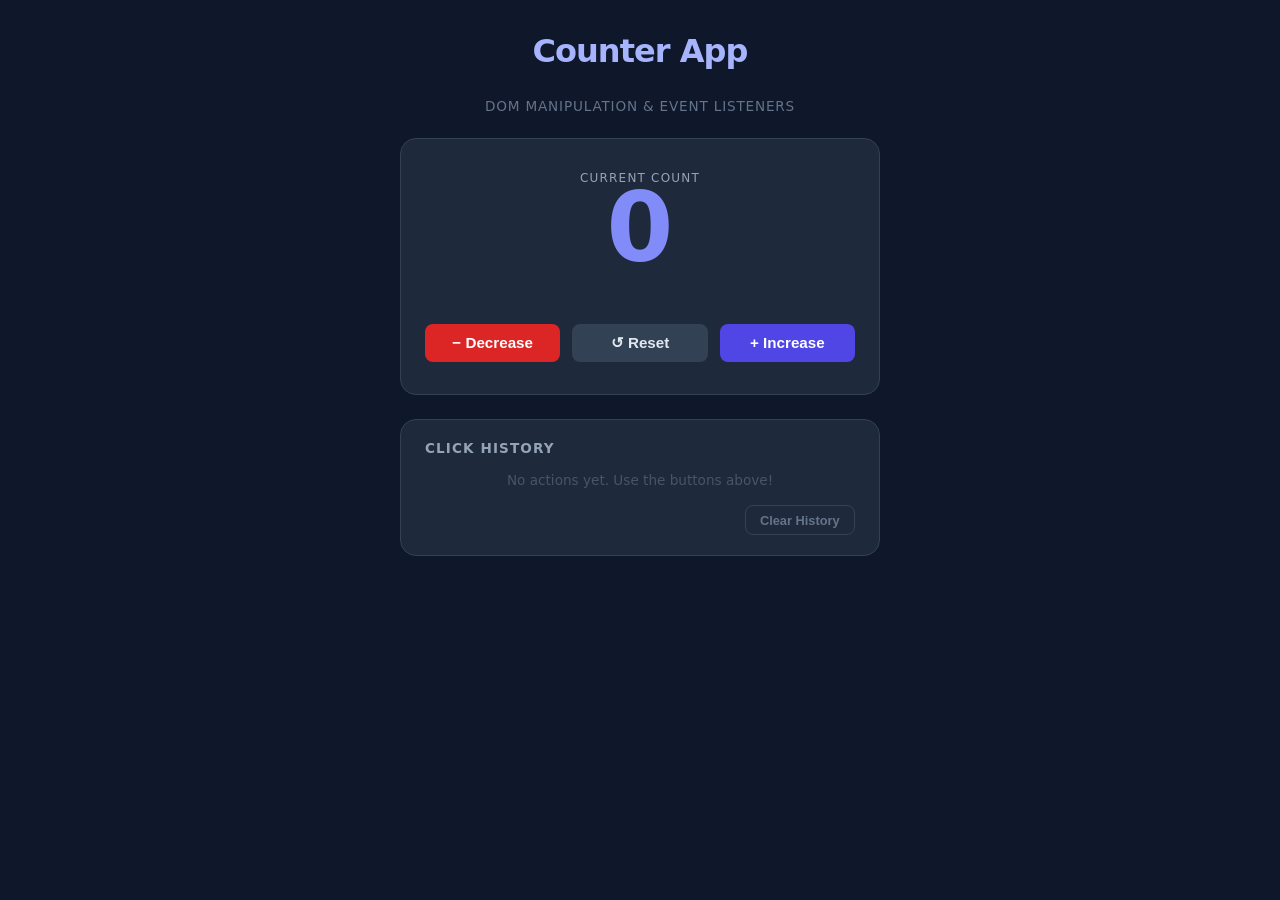
<file: Counter App/index.html>
<!DOCTYPE html>
<html lang="en">
  <head>
    <meta charset="UTF-8" />
    <meta name="viewport" content="width=device-width, initial-scale=1.0" />
    <title>Counter App</title>
    <link rel="stylesheet" href="style.css" />
  </head>
  <body>
    <div class="container">
      <h1 class="app-title">Counter App</h1>
      <p class="app-subtitle">DOM Manipulation &amp; Event Listeners</p>

      <div class="counter-card">
        <!-- The count display — updated by JavaScript -->
        <div class="count-display">
          <span class="count-label">Current Count</span>
          <span id="count-value" class="count-value">0</span>
        </div>

        <!-- Status message shown when count hits limits -->
        <p id="status-msg" class="status-msg"></p>

        <!-- Control buttons -->
        <div class="btn-group">
          <button id="btn-decrease" class="btn btn-decrease">− Decrease</button>
          <button id="btn-reset" class="btn btn-reset">↺ Reset</button>
          <button id="btn-increase" class="btn btn-increase">+ Increase</button>
        </div>
      </div>

      <!-- History log of button clicks -->
      <div class="history-section">
        <h2 class="history-title">Click History</h2>
        <ul id="history-list" class="history-list">
          <li class="history-empty">No actions yet. Use the buttons above!</li>
        </ul>
        <button id="btn-clear-history" class="btn btn-clear">Clear History</button>
      </div>
    </div>

    <script src="script.js"></script>
  </body>
</html>
</file>
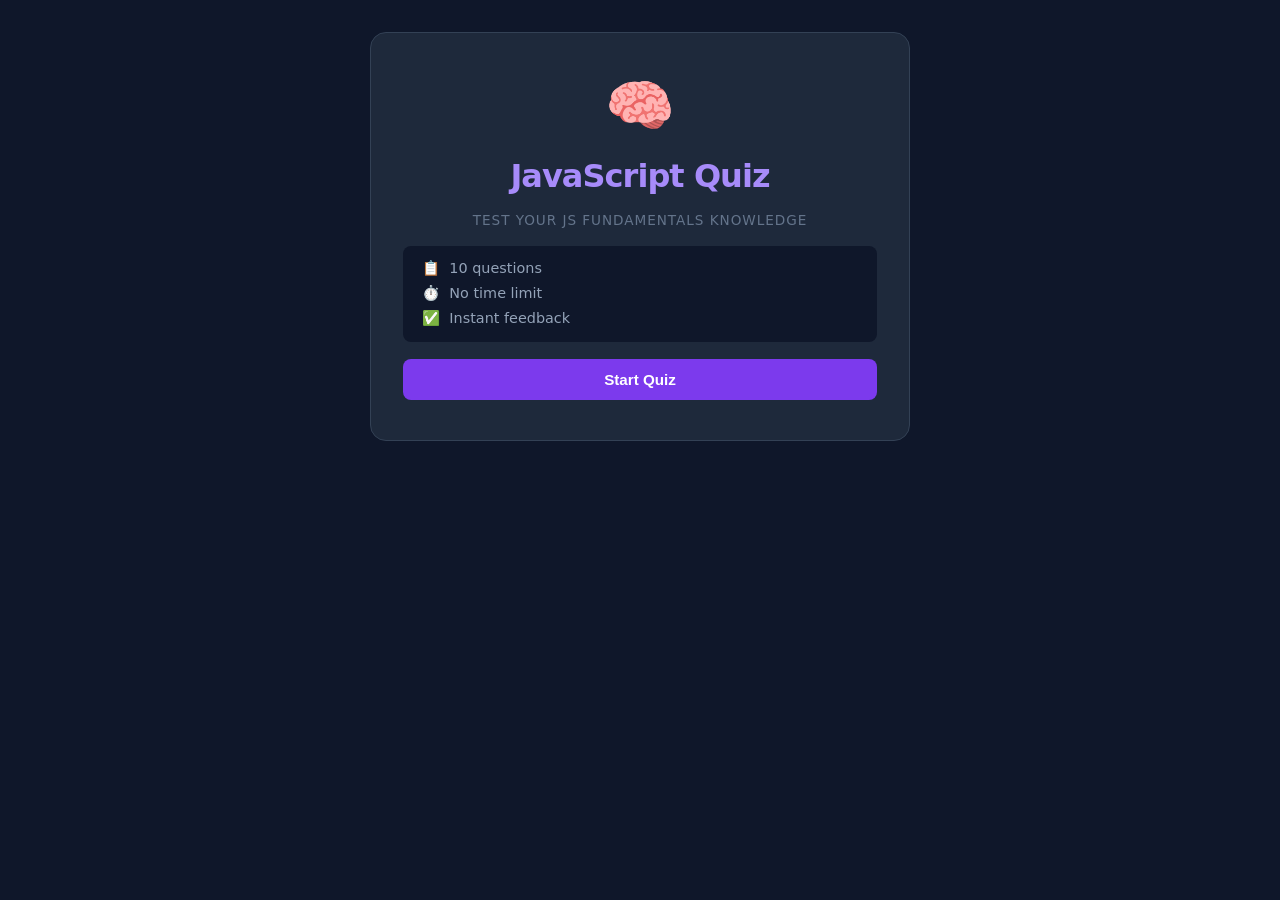
<file: Quiz-App/index.html>
<!DOCTYPE html>
<html lang="en">
  <head>
    <meta charset="UTF-8" />
    <meta name="viewport" content="width=device-width, initial-scale=1.0" />
    <title>Quiz App</title>
    <link rel="stylesheet" href="style.css" />
  </head>
  <body>
    <div class="container">

      <!-- ── START SCREEN ── -->
      <div id="start-screen" class="screen active">
        <div class="screen-card">
          <div class="quiz-icon">🧠</div>
          <h1 class="app-title">JavaScript Quiz</h1>
          <p class="app-subtitle">Test your JS fundamentals knowledge</p>
          <ul class="quiz-meta">
            <li>📋 &nbsp;10 questions</li>
            <li>⏱️ &nbsp;No time limit</li>
            <li>✅ &nbsp;Instant feedback</li>
          </ul>
          <button id="btn-start" class="btn btn-primary">Start Quiz</button>
        </div>
      </div>

      <!-- ── QUESTION SCREEN ── -->
      <div id="question-screen" class="screen">
        <!-- Progress -->
        <div class="progress-bar-wrap">
          <div id="progress-bar" class="progress-bar"></div>
        </div>
        <p id="progress-text" class="progress-text">Question 1 of 10</p>

        <div class="question-card">
          <p id="question-text" class="question-text"></p>

          <!-- Answer options rendered by JS -->
          <ul id="options-list" class="options-list"></ul>

          <!-- Feedback shown after answering -->
          <div id="feedback" class="feedback hidden">
            <p id="feedback-msg" class="feedback-msg"></p>
            <p id="feedback-explain" class="feedback-explain"></p>
          </div>

          <!-- Next / Finish button -->
          <button id="btn-next" class="btn btn-primary hidden">Next →</button>
        </div>
      </div>

      <!-- ── RESULT SCREEN ── -->
      <div id="result-screen" class="screen">
        <div class="screen-card">
          <div id="result-emoji" class="quiz-icon">🏆</div>
          <h2 class="result-title">Quiz Complete!</h2>
          <div class="score-display">
            <span id="score-fraction" class="score-fraction">0/10</span>
            <span id="score-percent" class="score-percent">0%</span>
          </div>
          <p id="result-msg" class="result-msg"></p>

          <!-- Score breakdown -->
          <div class="breakdown">
            <div class="breakdown-item correct-item">
              <span class="bd-num" id="bd-correct">0</span>
              <span class="bd-label">Correct</span>
            </div>
            <div class="breakdown-item wrong-item">
              <span class="bd-num" id="bd-wrong">0</span>
              <span class="bd-label">Wrong</span>
            </div>
          </div>

          <button id="btn-restart" class="btn btn-primary">Play Again</button>
        </div>
      </div>

    </div>

    <script src="script.js"></script>
  </body>
</html>
</file>
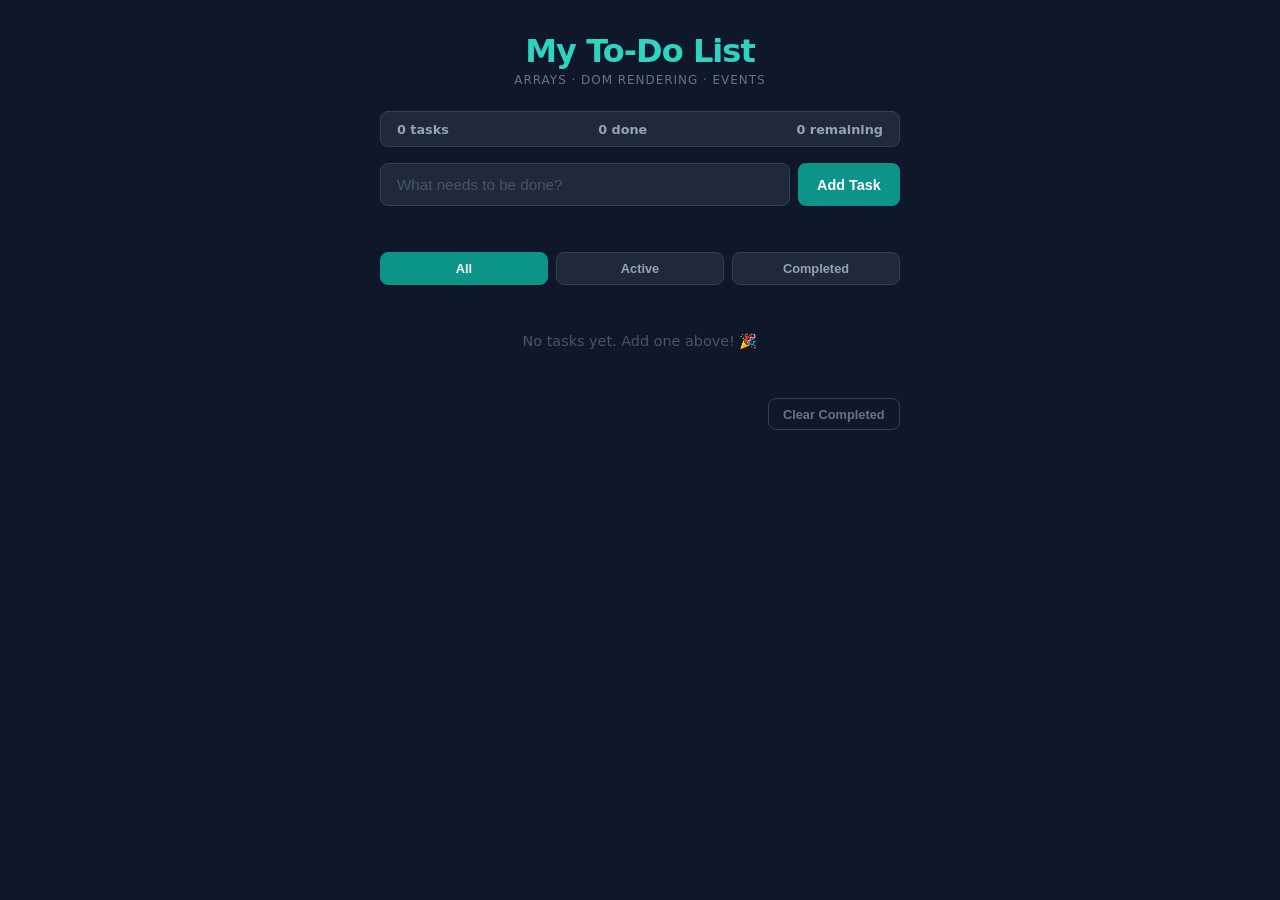
<file: Todo-App/index.html>
<!DOCTYPE html>
<html lang="en">
  <head>
    <meta charset="UTF-8" />
    <meta name="viewport" content="width=device-width, initial-scale=1.0" />
    <title>To-Do App</title>
    <link rel="stylesheet" href="style.css" />
  </head>
  <body>
    <div class="container">
      <header class="header">
        <h1 class="app-title">My To-Do List</h1>
        <p class="app-subtitle">Arrays · DOM Rendering · Events</p>
      </header>

      <!-- Task Stats -->
      <div class="stats-bar">
        <span id="stat-total">0 tasks</span>
        <span id="stat-done">0 done</span>
        <span id="stat-remaining">0 remaining</span>
      </div>

      <!-- Add Task Form -->
      <div class="add-task-card">
        <input
          type="text"
          id="task-input"
          class="task-input"
          placeholder="What needs to be done?"
          maxlength="120"
          autocomplete="off"
        />
        <button id="btn-add" class="btn btn-add">Add Task</button>
      </div>

      <!-- Error message for empty input -->
      <p id="error-msg" class="error-msg" aria-live="polite"></p>

      <!-- Filter Buttons -->
      <div class="filter-bar">
        <button class="btn-filter active" data-filter="all">All</button>
        <button class="btn-filter" data-filter="active">Active</button>
        <button class="btn-filter" data-filter="completed">Completed</button>
      </div>

      <!-- Task List — rendered by JavaScript -->
      <ul id="task-list" class="task-list"></ul>

      <!-- Clear completed button -->
      <button id="btn-clear-completed" class="btn btn-clear">
        Clear Completed
      </button>
    </div>

    <script src="script.js"></script>
  </body>
</html>
</file>
<file: Counter App/style.css>
/* =========================================
   Counter App — Styles
   Font: system stack for zero-load cost
   Palette: slate-900 bg, indigo accents
   ========================================= */

/* ---- Reset & Base ---- */
*, *::before, *::after {
  box-sizing: border-box;
  margin: 0;
  padding: 0;
}

body {
  min-height: 100vh;
  background: #0f172a;           /* slate-900 */
  color: #e2e8f0;                /* slate-200 */
  font-family: 'Segoe UI', system-ui, sans-serif;
  display: flex;
  align-items: flex-start;
  justify-content: center;
  padding: 2rem 1rem;
}

/* ---- Layout ---- */
.container {
  width: 100%;
  max-width: 480px;
  display: flex;
  flex-direction: column;
  gap: 1.5rem;
}

/* ---- Header ---- */
.app-title {
  font-size: 2rem;
  font-weight: 800;
  letter-spacing: -0.03em;
  color: #a5b4fc;               /* indigo-300 */
  text-align: center;
}

.app-subtitle {
  text-align: center;
  font-size: 0.85rem;
  color: #64748b;               /* slate-500 */
  margin-top: 0.25rem;
  letter-spacing: 0.06em;
  text-transform: uppercase;
}

/* ---- Counter Card ---- */
.counter-card {
  background: #1e293b;          /* slate-800 */
  border: 1px solid #334155;    /* slate-700 */
  border-radius: 1rem;
  padding: 2rem 1.5rem;
  display: flex;
  flex-direction: column;
  align-items: center;
  gap: 1.25rem;
}

/* ---- Count Display ---- */
.count-display {
  display: flex;
  flex-direction: column;
  align-items: center;
  gap: 0.25rem;
}

.count-label {
  font-size: 0.75rem;
  text-transform: uppercase;
  letter-spacing: 0.1em;
  color: #94a3b8;               /* slate-400 */
}

.count-value {
  font-size: 5rem;
  font-weight: 900;
  line-height: 1;
  color: #818cf8;               /* indigo-400 */
  transition: color 0.25s ease, transform 0.15s ease;
}

/* Color shifts based on data-state attribute set by JS */
.count-value[data-state="positive"] { color: #34d399; }  /* green  */
.count-value[data-state="negative"] { color: #f87171; }  /* red    */
.count-value[data-state="zero"]     { color: #818cf8; }  /* indigo */

/* Brief "pop" animation when value changes */
.count-value.pop {
  transform: scale(1.2);
}

/* ---- Status Message ---- */
.status-msg {
  font-size: 0.8rem;
  color: #fbbf24;               /* amber-400 */
  min-height: 1.2em;
  text-align: center;
}

/* ---- Button Group ---- */
.btn-group {
  display: flex;
  gap: 0.75rem;
  flex-wrap: wrap;
  justify-content: center;
  width: 100%;
}

/* ---- Base Button ---- */
.btn {
  padding: 0.6rem 1.2rem;
  border: none;
  border-radius: 0.5rem;
  font-size: 0.95rem;
  font-weight: 600;
  cursor: pointer;
  transition: opacity 0.15s ease, transform 0.1s ease;
  flex: 1;
  min-width: 100px;
}

.btn:hover  { opacity: 0.85; }
.btn:active { transform: scale(0.96); }

/* ---- Button Variants ---- */
.btn-increase { background: #4f46e5; color: #fff; }   /* indigo-600 */
.btn-decrease { background: #dc2626; color: #fff; }   /* red-600    */
.btn-reset    { background: #334155; color: #e2e8f0; }/* slate-700  */
.btn-clear    { background: transparent; color: #64748b; border: 1px solid #334155; font-size: 0.8rem; padding: 0.4rem 0.9rem; align-self: flex-end; flex: none; }

/* ---- History Section ---- */
.history-section {
  background: #1e293b;
  border: 1px solid #334155;
  border-radius: 1rem;
  padding: 1.25rem 1.5rem;
  display: flex;
  flex-direction: column;
  gap: 0.75rem;
}

.history-title {
  font-size: 0.85rem;
  text-transform: uppercase;
  letter-spacing: 0.08em;
  color: #94a3b8;
}

.history-list {
  list-style: none;
  display: flex;
  flex-direction: column;
  gap: 0.35rem;
  max-height: 180px;
  overflow-y: auto;
}

.history-list li {
  font-size: 0.85rem;
  color: #cbd5e1;
  padding: 0.3rem 0.5rem;
  border-radius: 0.35rem;
  background: #0f172a;
}

.history-empty {
  color: #475569 !important;
  text-align: center;
  background: transparent !important;
}

/* ---- Responsive ---- */
@media (max-width: 400px) {
  .count-value { font-size: 3.5rem; }
  .btn-group   { gap: 0.5rem; }
  .btn         { font-size: 0.85rem; padding: 0.55rem 0.8rem; }
}
</file>
<file: Quiz-App/style.css>
/* =========================================
   Quiz App — Styles
   Palette: violet accent on dark slate
   ========================================= */

*, *::before, *::after {
  box-sizing: border-box;
  margin: 0;
  padding: 0;
}

body {
  min-height: 100vh;
  background: #0f172a;
  color: #e2e8f0;
  font-family: 'Segoe UI', system-ui, sans-serif;
  display: flex;
  justify-content: center;
  padding: 2rem 1rem;
}

.container {
  width: 100%;
  max-width: 540px;
}

/* ---- Screens ---- */
/* Only the screen with class "active" is visible */
.screen { display: none; }
.screen.active { display: block; }

/* ---- Screen Card (start & result) ---- */
.screen-card {
  background: #1e293b;
  border: 1px solid #334155;
  border-radius: 1rem;
  padding: 2.5rem 2rem;
  display: flex;
  flex-direction: column;
  align-items: center;
  gap: 1.1rem;
  text-align: center;
}

.quiz-icon { font-size: 3.5rem; }

.app-title {
  font-size: 2rem;
  font-weight: 800;
  color: #a78bfa;            /* violet-400 */
  letter-spacing: -0.03em;
}

.app-subtitle {
  font-size: 0.85rem;
  color: #64748b;
  text-transform: uppercase;
  letter-spacing: 0.07em;
}

.quiz-meta {
  list-style: none;
  display: flex;
  flex-direction: column;
  gap: 0.5rem;
  text-align: left;
  width: 100%;
  background: #0f172a;
  border-radius: 0.5rem;
  padding: 0.9rem 1.2rem;
  font-size: 0.9rem;
  color: #94a3b8;
}

/* ---- Progress ---- */
.progress-bar-wrap {
  background: #1e293b;
  border-radius: 999px;
  height: 6px;
  overflow: hidden;
  margin-bottom: 0.5rem;
}

.progress-bar {
  height: 100%;
  background: #7c3aed;         /* violet-700 */
  border-radius: 999px;
  transition: width 0.4s ease;
  width: 0%;
}

.progress-text {
  font-size: 0.78rem;
  color: #64748b;
  text-align: right;
  margin-bottom: 0.75rem;
  letter-spacing: 0.04em;
}

/* ---- Question Card ---- */
.question-card {
  background: #1e293b;
  border: 1px solid #334155;
  border-radius: 1rem;
  padding: 1.75rem 1.5rem;
  display: flex;
  flex-direction: column;
  gap: 1.1rem;
}

.question-text {
  font-size: 1.1rem;
  font-weight: 600;
  line-height: 1.55;
  color: #e2e8f0;
}

/* ---- Options ---- */
.options-list {
  list-style: none;
  display: flex;
  flex-direction: column;
  gap: 0.6rem;
}

.option-btn {
  width: 100%;
  padding: 0.75rem 1rem;
  background: #0f172a;
  border: 1.5px solid #334155;
  border-radius: 0.5rem;
  color: #cbd5e1;
  font-size: 0.92rem;
  text-align: left;
  cursor: pointer;
  transition: border-color 0.15s, background 0.15s, color 0.15s;
  line-height: 1.4;
}

.option-btn:hover:not(:disabled) {
  border-color: #7c3aed;
  color: #e2e8f0;
}

/* States set by JavaScript after answering */
.option-btn.correct {
  border-color: #10b981;       /* green */
  background: rgba(16, 185, 129, 0.12);
  color: #34d399;
}

.option-btn.wrong {
  border-color: #ef4444;       /* red */
  background: rgba(239, 68, 68, 0.12);
  color: #f87171;
}

.option-btn:disabled { cursor: default; }

/* ---- Feedback ---- */
.feedback {
  background: #0f172a;
  border-radius: 0.5rem;
  padding: 0.85rem 1rem;
  border-left: 3px solid #7c3aed;
}

.feedback.hidden { display: none; }

.feedback-msg {
  font-weight: 700;
  font-size: 0.92rem;
  margin-bottom: 0.35rem;
}

.feedback-msg.correct { color: #34d399; }
.feedback-msg.wrong   { color: #f87171; }

.feedback-explain {
  font-size: 0.82rem;
  color: #94a3b8;
  line-height: 1.5;
}

/* ---- Buttons ---- */
.btn {
  padding: 0.75rem 1.5rem;
  border: none;
  border-radius: 0.5rem;
  font-size: 0.95rem;
  font-weight: 700;
  cursor: pointer;
  transition: opacity 0.15s, transform 0.1s;
}

.btn:hover  { opacity: 0.85; }
.btn:active { transform: scale(0.97); }

.btn-primary { background: #7c3aed; color: #fff; width: 100%; }

.hidden { display: none !important; }

/* ---- Result Screen ---- */
.result-title {
  font-size: 1.6rem;
  font-weight: 800;
  color: #a78bfa;
}

.score-display {
  display: flex;
  flex-direction: column;
  align-items: center;
  gap: 0.2rem;
}

.score-fraction {
  font-size: 3rem;
  font-weight: 900;
  color: #e2e8f0;
  line-height: 1;
}

.score-percent {
  font-size: 1.1rem;
  color: #7c3aed;
  font-weight: 700;
}

.result-msg {
  font-size: 0.9rem;
  color: #94a3b8;
  text-align: center;
  line-height: 1.5;
}

.breakdown {
  display: flex;
  gap: 1rem;
  width: 100%;
}

.breakdown-item {
  flex: 1;
  display: flex;
  flex-direction: column;
  align-items: center;
  padding: 0.75rem;
  border-radius: 0.5rem;
  gap: 0.25rem;
}

.correct-item { background: rgba(16, 185, 129, 0.1); border: 1px solid rgba(16,185,129,0.3); }
.wrong-item   { background: rgba(239, 68, 68, 0.1);  border: 1px solid rgba(239,68,68,0.3);  }

.bd-num { font-size: 1.8rem; font-weight: 900; }
.correct-item .bd-num { color: #34d399; }
.wrong-item   .bd-num { color: #f87171; }

.bd-label { font-size: 0.75rem; color: #94a3b8; text-transform: uppercase; letter-spacing: 0.06em; }

/* ---- Responsive ---- */
@media (max-width: 400px) {
  .question-text { font-size: 1rem; }
  .option-btn    { font-size: 0.85rem; }
  .score-fraction { font-size: 2.2rem; }
}
</file>
<file: Todo-App/style.css>
/* =========================================
   To-Do App — Styles
   Palette: teal accent on dark slate
   ========================================= */

*, *::before, *::after {
  box-sizing: border-box;
  margin: 0;
  padding: 0;
}

body {
  min-height: 100vh;
  background: #0f172a;
  color: #e2e8f0;
  font-family: 'Segoe UI', system-ui, sans-serif;
  display: flex;
  justify-content: center;
  padding: 2rem 1rem;
}

/* ---- Layout ---- */
.container {
  width: 100%;
  max-width: 520px;
  display: flex;
  flex-direction: column;
  gap: 1rem;
}

/* ---- Header ---- */
.header { text-align: center; margin-bottom: 0.5rem; }

.app-title {
  font-size: 2rem;
  font-weight: 800;
  color: #2dd4bf;              /* teal-400 */
  letter-spacing: -0.03em;
}

.app-subtitle {
  font-size: 0.75rem;
  text-transform: uppercase;
  letter-spacing: 0.08em;
  color: #64748b;
  margin-top: 0.2rem;
}

/* ---- Stats Bar ---- */
.stats-bar {
  display: flex;
  justify-content: space-between;
  background: #1e293b;
  border: 1px solid #334155;
  border-radius: 0.5rem;
  padding: 0.6rem 1rem;
  font-size: 0.8rem;
  color: #94a3b8;
}

.stats-bar span { font-weight: 600; }

/* ---- Add Task Card ---- */
.add-task-card {
  display: flex;
  gap: 0.5rem;
}

.task-input {
  flex: 1;
  padding: 0.75rem 1rem;
  background: #1e293b;
  border: 1px solid #334155;
  border-radius: 0.5rem;
  color: #e2e8f0;
  font-size: 0.95rem;
  outline: none;
  transition: border-color 0.2s;
}

.task-input:focus {
  border-color: #2dd4bf;
}

.task-input::placeholder { color: #475569; }

/* ---- Error Message ---- */
.error-msg {
  font-size: 0.8rem;
  color: #f87171;
  min-height: 1.1em;
  padding-left: 0.25rem;
}

/* ---- Base Buttons ---- */
.btn {
  padding: 0.7rem 1.2rem;
  border: none;
  border-radius: 0.5rem;
  font-size: 0.9rem;
  font-weight: 600;
  cursor: pointer;
  transition: opacity 0.15s, transform 0.1s;
  white-space: nowrap;
}

.btn:hover  { opacity: 0.85; }
.btn:active { transform: scale(0.97); }

.btn-add   { background: #0d9488; color: #fff; }   /* teal-600 */
.btn-clear {
  background: transparent;
  color: #64748b;
  border: 1px solid #334155;
  font-size: 0.8rem;
  padding: 0.45rem 0.9rem;
  align-self: flex-end;
}

/* ---- Filter Bar ---- */
.filter-bar {
  display: flex;
  gap: 0.5rem;
}

.btn-filter {
  flex: 1;
  padding: 0.5rem;
  background: #1e293b;
  border: 1px solid #334155;
  border-radius: 0.5rem;
  color: #94a3b8;
  font-size: 0.8rem;
  font-weight: 600;
  cursor: pointer;
  transition: all 0.15s;
}

.btn-filter:hover  { border-color: #2dd4bf; color: #2dd4bf; }
.btn-filter.active { background: #0d9488; border-color: #0d9488; color: #fff; }

/* ---- Task List ---- */
.task-list {
  list-style: none;
  display: flex;
  flex-direction: column;
  gap: 0.5rem;
}

/* ---- Task Item ---- */
.task-item {
  display: flex;
  align-items: center;
  gap: 0.75rem;
  background: #1e293b;
  border: 1px solid #334155;
  border-radius: 0.5rem;
  padding: 0.75rem 1rem;
  transition: opacity 0.2s;
}

.task-item.completed { opacity: 0.55; }

/* Custom checkbox */
.task-check {
  appearance: none;
  width: 1.2rem;
  height: 1.2rem;
  border: 2px solid #334155;
  border-radius: 50%;
  cursor: pointer;
  flex-shrink: 0;
  transition: background 0.15s, border-color 0.15s;
  position: relative;
}

.task-check:checked {
  background: #0d9488;
  border-color: #0d9488;
}

/* Checkmark via pseudo-element */
.task-check:checked::after {
  content: "✓";
  position: absolute;
  top: 50%;
  left: 50%;
  transform: translate(-50%, -50%);
  color: #fff;
  font-size: 0.7rem;
  font-weight: 900;
}

.task-text {
  flex: 1;
  font-size: 0.95rem;
  word-break: break-word;
}

.task-item.completed .task-text {
  text-decoration: line-through;
  color: #64748b;
}

.task-delete {
  background: none;
  border: none;
  color: #475569;
  font-size: 1.1rem;
  cursor: pointer;
  padding: 0.15rem 0.3rem;
  border-radius: 0.25rem;
  line-height: 1;
  transition: color 0.15s, background 0.15s;
}

.task-delete:hover { color: #f87171; background: #1f1f2e; }

/* Empty state */
.empty-state {
  text-align: center;
  color: #475569;
  font-size: 0.9rem;
  padding: 2rem 0;
}

/* ---- Responsive ---- */
@media (max-width: 400px) {
  .add-task-card { flex-direction: column; }
  .btn-add       { width: 100%; }
  .stats-bar     { font-size: 0.7rem; }
}
</file>
